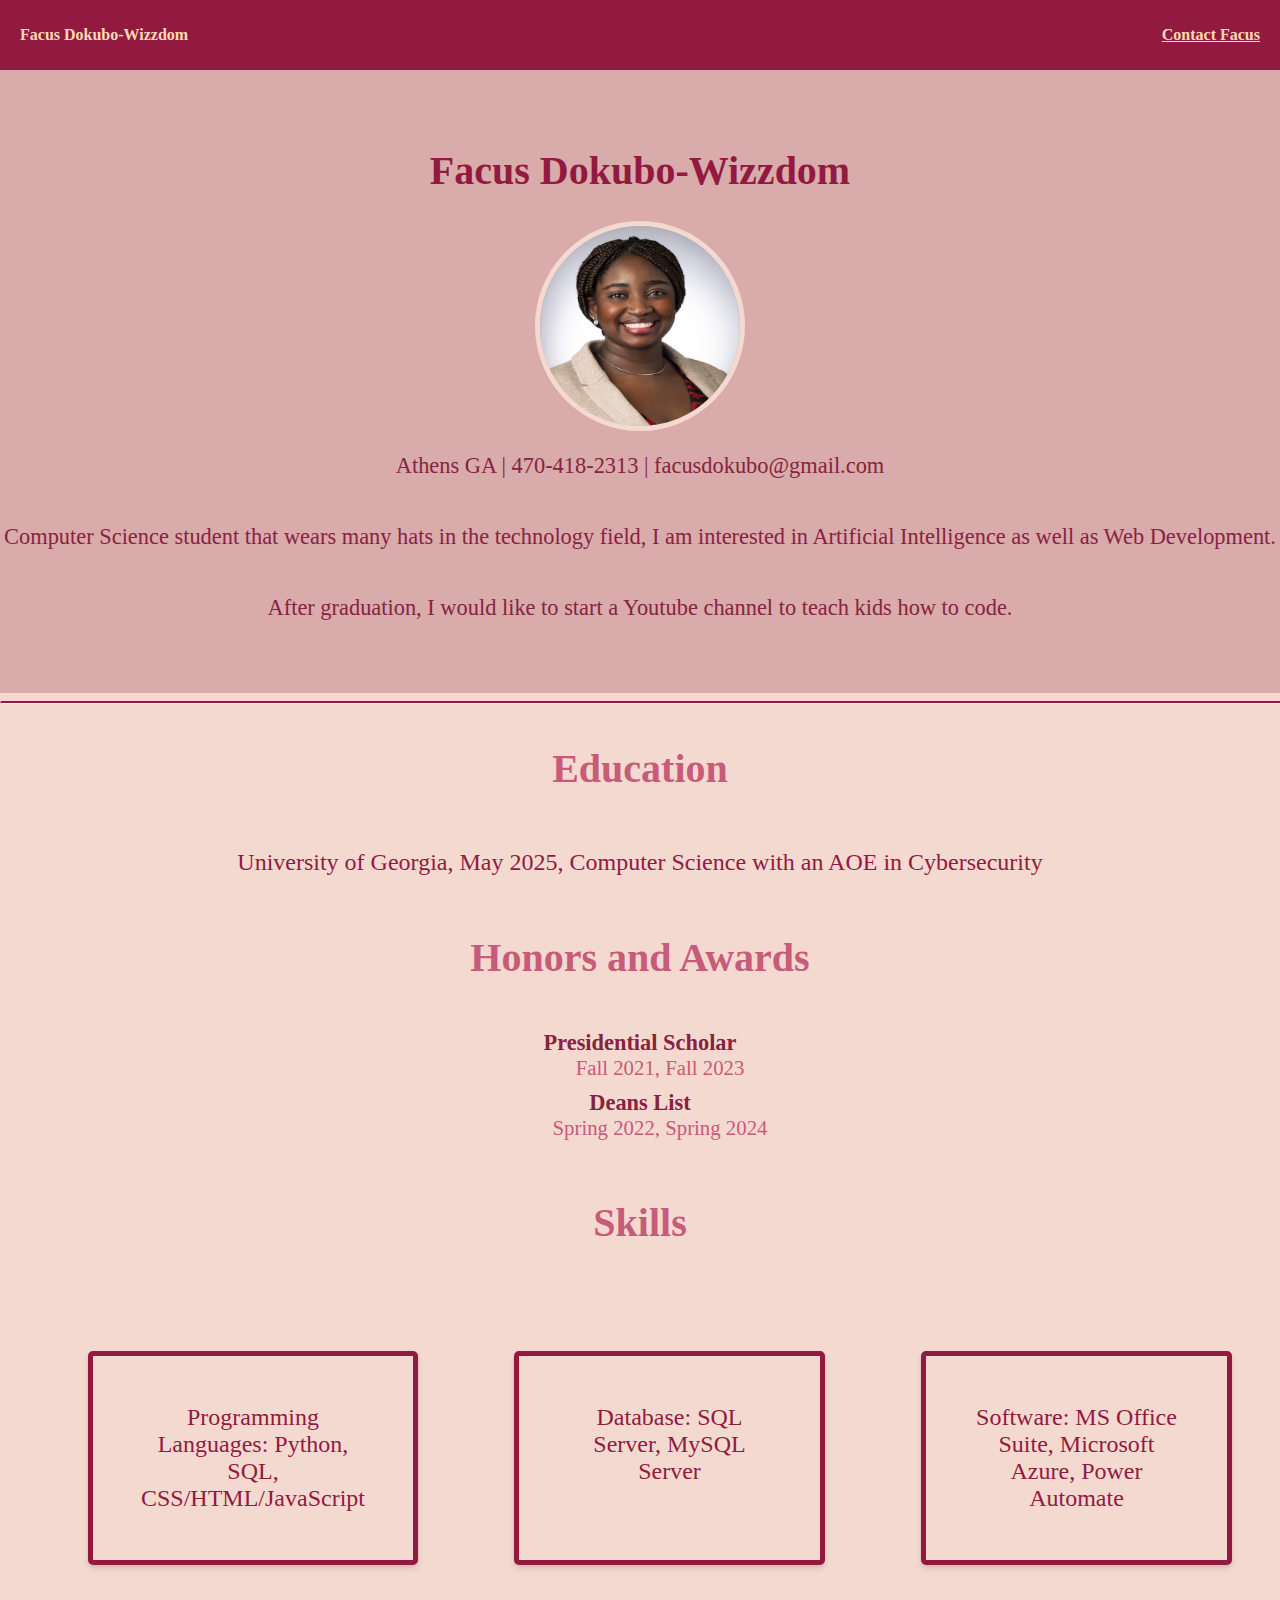
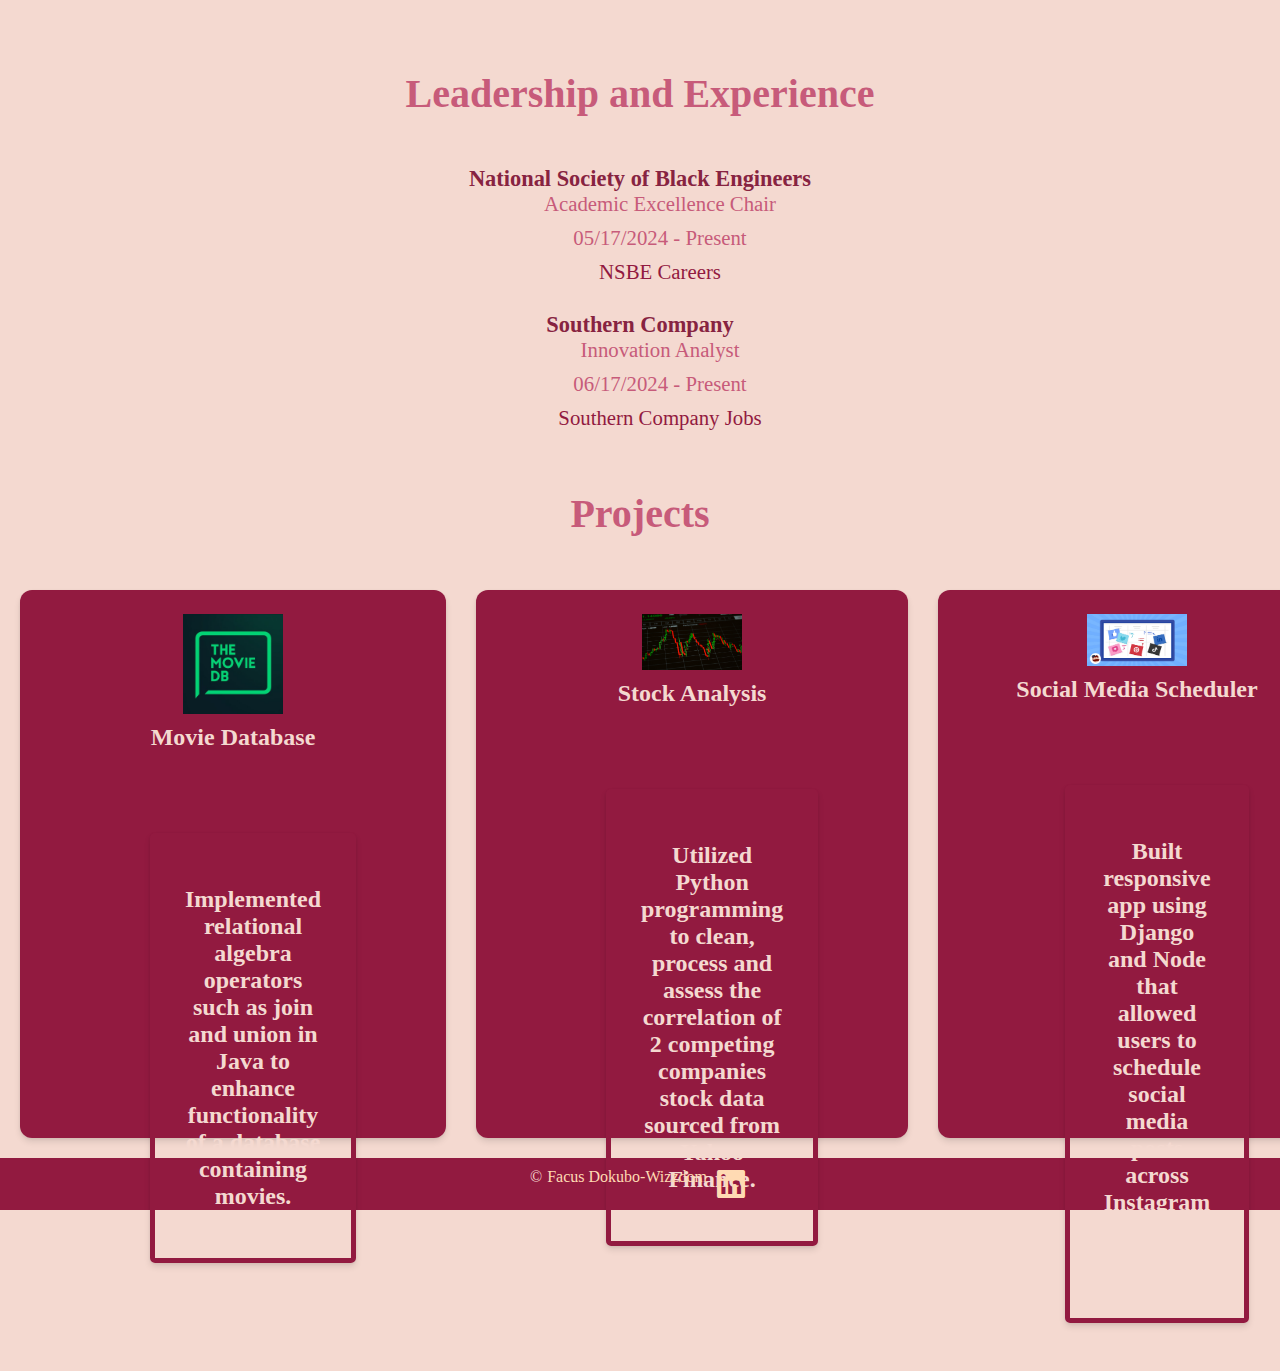
<file: index.html>
<!DOCTYPE html>
<html lang="en">
<head>
    <meta charset="UTF-8">
    <meta name="viewport" content="width=device-width, initial-scale=1.0">
    <link rel="stylesheet" href="css/stylesheet.css">
    <title>Facus Dokubo-Wizzdom</title>
    <link href="https://cdnjs.cloudflare.com/ajax/libs/font-awesome/6.0.0-beta3/css/all.min.css" rel="stylesheet">
</head>
<body>
    <nav>
        <p>Facus Dokubo-Wizzdom </p>
        <p>
            <a href="contact.html">Contact Facus</a>
        </p>
    </nav>

    <section class="splash">
        <h1>Facus Dokubo-Wizzdom</h1>
        <img src="images/Headshot.jpg" alt="FDW-Headshot" width="200" height="200">
        <p>Athens GA   |  470-418-2313  |  facusdokubo@gmail.com</p>
        <p>Computer Science student that wears many hats in the technology field, I am interested in Artificial Intelligence as well as Web Development.</p>
        <p>After graduation, I would like to start a Youtube channel to teach kids how to code.</p>
    </section>

    <hr>

    <section>
        <h2>Education</h2>
        <p>University of Georgia, May 2025,
            Computer Science with an AOE in Cybersecurity
        </p>
    </section>

    <section>
        <h2>Honors and Awards</h2>
        <dl>
            <dt>Presidential Scholar</dt>
            <dd>Fall 2021, Fall 2023 </dd>
            <dt>Deans List</dt>
            <dd>Spring 2022, Spring 2024 </dd>

        </dl>
    </section>

    <section>
        <h2>Skills</h2>
        <ul style="list-style: circle;">
            <li>Programming Languages: Python, SQL, CSS/HTML/JavaScript</li>
            <li>Database: SQL Server, MySQL Server</li>
            <li>Software: MS Office Suite, Microsoft Azure, Power Automate</li>
        </ul>
    </section>

    <section>
        <h2>Leadership and Experience</h2>
        <dl class="=experience">
                <dt>National Society of Black Engineers</dt>
                <dd>Academic Excellence Chair</dd>
                <dd>05/17/2024 - Present</dd>
                <dd> 
                    <a href="https://careers.nsbe.org/">NSBE Careers </a>
                </dd>
                <br>
                <dt>Southern Company</dt>
                <dd>Innovation Analyst</dd>
                <dd>06/17/2024 - Present</dd>
                <dd> 
                    <a href="https://southerncompany.jobs/">Southern Company Jobs </a>
                </dd>

        </dl>
    </section>

    <section>
        <h2>Projects</h2>
         <div class="three-col">
            <div class="card">
                <img src="images/Movie.jpg" alt="FDW" fill="" width="100" height="100"><img>
                <h3>Movie Database</h3>
                <ul>
                    <li>Implemented relational algebra operators such as join and union in Java to enhance functionality of a database containing movies.</li>
                </ul>
            </div>

            <div class="card">
                <img src="images/stockAnalysis.jpg" alt="FDW" fill="" width="100" height="100"><img>
                <h3>Stock Analysis</h3>
                <ul>
                    <li>Utilized Python programming to clean, process and assess the correlation of 2 competing companies stock data sourced from Yahoo Finance.</li>  
                </ul>
            </div>

            <div class="card">
                <img src="images/scheduler.jpg" alt="" fill="" width="100" height="100"><img>
                <h3>Social Media Scheduler</h3>
                <ul>
                    <li> Built responsive app using Django and Node that allowed users
                        to schedule social media posts across Instagram and Twitter.</li>

                </ul>
            </div>
         </div>
    
    </section>
</body>
<footer>
    © <a href="index.html">Facus Dokubo-Wizzdom</a>
    <a href="https://www.linkedin.com/in/bala-dw" target="_blank">
        <i class="fab fa-linkedin fa-2x"></i>
    </a>
</footer>
    

<!-- 
    <footer>© <a href="index.html">Facus Dokubo-Wizzdom</a>
        <a href="https://www.linkedin.com/in/bala-dw"><i class="fab fa-linkedin"></i></a>
    </footer>-->

  <!--  <footer>
        &copy;
        <a href="contact.html">Facus Dokubo-Wizzdom</a> 
        <a href="https://www.linkedin.com/in/bala-dw" target="_blank">
            <i class="fab fa-linkedin"></i>
            <i style="font-size:24px" class="fab">&#xf08c;</i>
        </a>
    </footer>>
-->


</html>
</file>
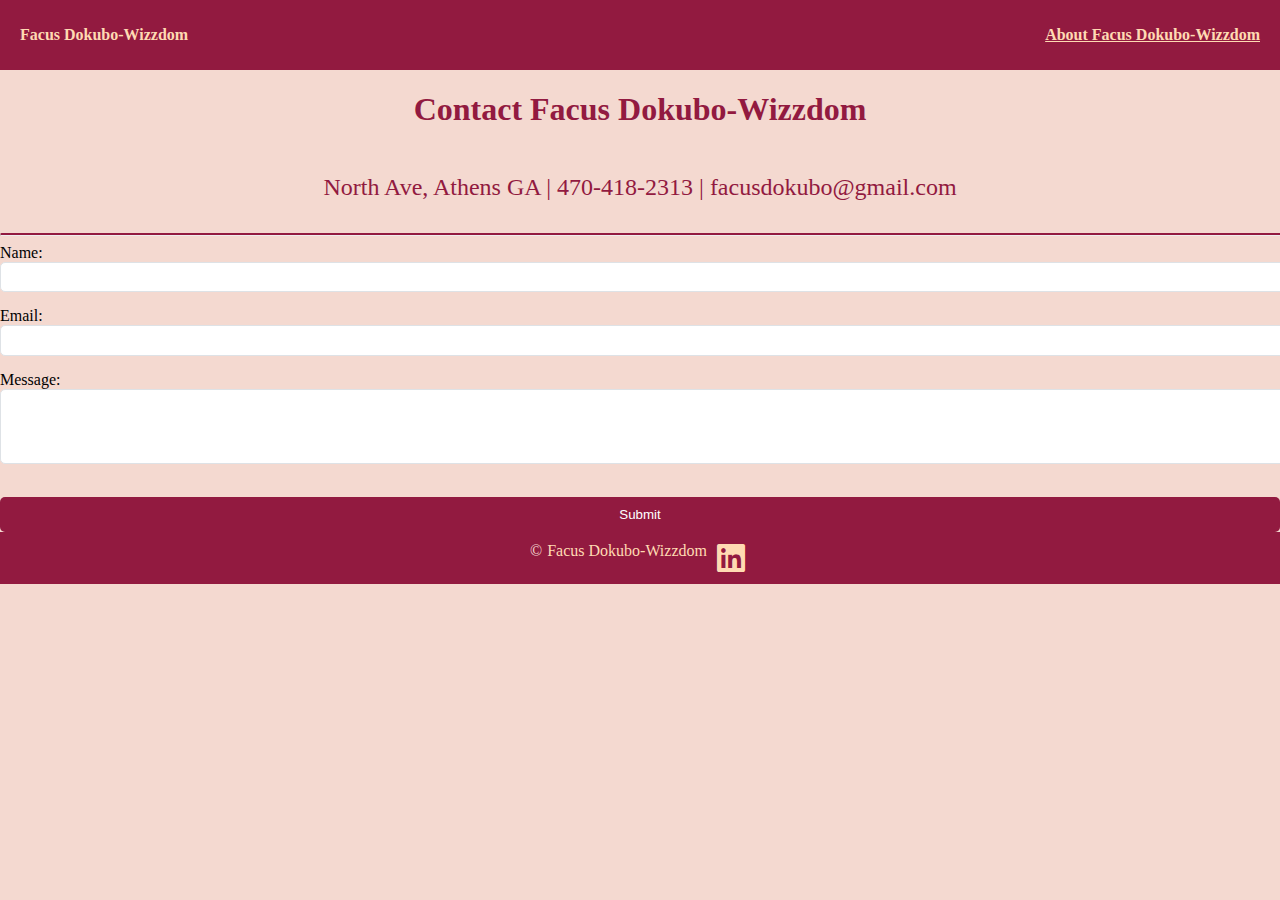
<file: contact.html>
<!DOCTYPE html>
<html lang="en">
<head>
    <meta charset="UTF-8">
    <meta name="viewport" content="width=device-width, initial-scale=1.0">
    <link rel="stylesheet" href="css/stylesheet.css">
    <link href="https://cdnjs.cloudflare.com/ajax/libs/font-awesome/6.0.0-beta3/css/all.min.css" rel="stylesheet">
    <title>Facus Dokubo-Wizzdom</title>
</head>
<body>
    <nav>
        <p>Facus Dokubo-Wizzdom</p>
        <p> 
            <a href="index.html">About Facus Dokubo-Wizzdom</a>
        </p>
    </nav>

    <section>
        <h1>Contact Facus Dokubo-Wizzdom</h1>
        <p> North Ave, Athens GA | 470-418-2313 | facusdokubo@gmail.com </p>
    </section>
    <hr>

    <form action="thankyou.html" method="POST">
        <label for="name">Name:</label>
        <input type="text" id="name" name="name" required>

        <label for="email">Email:</label>
        <input type="email" id="email" name="email" required>

        <label for="message">Message:</label>
        <textarea id="message" name="message" rows="4" cols="20" required></textarea>
        
        <br>
        <button type="submit">Submit</button>
    </form>

    <footer>
        © <a href="index.html">Facus Dokubo-Wizzdom</a>
        <a href="https://www.linkedin.com/in/bala-dw" target="_blank">
            <i class="fab fa-linkedin fa-2x"></i>
        </a>
    </footer>
</body>
</html>


</body>
</file>
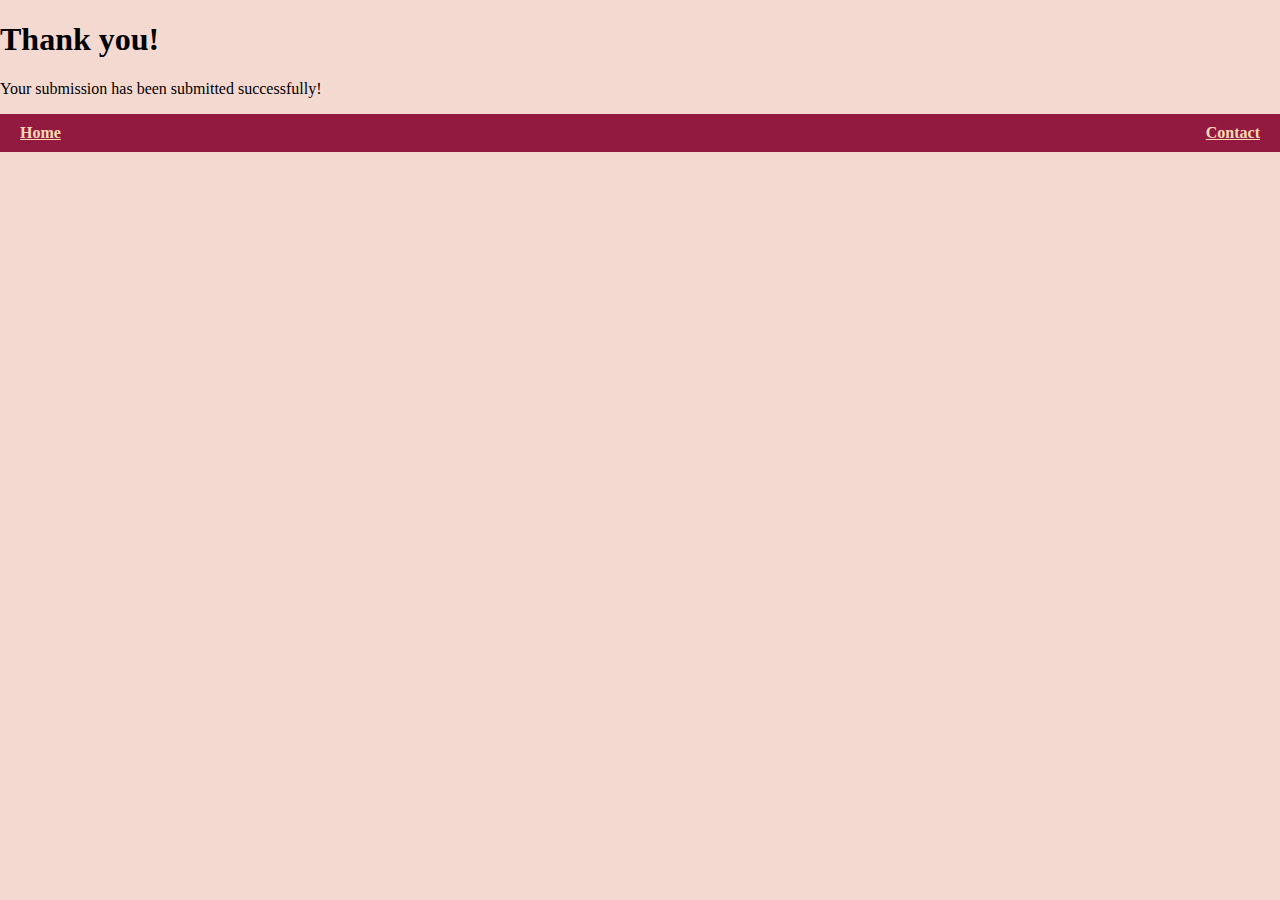
<file: thankyou.html>
<!DOCTYPE html>
<html lang="en">
<head>
    <meta charset="UTF-8">
    <meta name="viewport" content="width=device-width, initial-scale=1.0">
    <link rel="stylesheet" href="css/stylesheet.css">
    <title>Thank You!</title>
</head>
<body>
    <h1>Thank you!</h1>
    <p>Your submission has been submitted successfully!</p>
    <nav>
        <a href="index.html"> Home</a>
        <a href="contact.html">Contact</a>
    </nav>
</body>
</html>
</file>
<file: css/stylesheet.css>
/* General Styles */
body {
    margin: 0;
    background-color: #f4d9d0;
    font-family: 'Times New Roman', Times, serif;

}

/* Nav Styles */
nav {
    background-color: #921a40;
    color: #ffdab3;
    display: flex;
    justify-content: space-between;
    padding: 10px 20px;
    color: #ffdab3;

}

nav p, nav a {
    color: #ffdab3;
    text-decoration: none;
    font-weight: bold;
}

nav a {
    text-decoration: underline;
    color: #ffdab3;
}

nav a:hover {
    color: #CC2B52;
}

/* Footer Styles */
footer {
    display: flex;
    justify-content: center;
    background-color:  #921a40;
    padding: 10px;
    color:#f4d9d0;
    text-align: center;
    
}

footer a {
    text-decoration: none;
    color: #ffdab3;
    margin: 0 5px
}

footer a:hover {
    color: #CC2B52;
}

/* Splash Section */
.splash {
    display: flex;
    flex-direction: column;
    background-color: #d9abab;
    align-items: center;
    padding: 50px 0;
}

.splash h1 {
    font-family: 'Times New Roman', Times, serif;
    font-size: 2.5rem;
    color: #921a40;
    justify-content: center;
    text-align: center;
    
}

.splash p{
    font-size: 1.2em;
    color: #CC2B52;
}

.splash img {
    border-radius: 100%;
    border: 5px solid #f4d9d0;

}

.splash p {
    font-family: 'Times New Roman', Times, serif;
    font-size: 1.4rem;
    color: #872341;
    text-align: center;
}

/* Horizontal Rules */
hr {
    border-top: 2px solid #921a40; 
    border-radius: 2px; 
    width: 100%;
}

/* Sections */
section {
    font-family: 'Times New Roman', Times, serif;
    color: #921a40;
    display: flex;
    flex-direction: column;
    justify-content: center;
    align-items: center;
}

/* Section Headings */
section h2 {
    font-family: 'Times New Roman', Times, serif;
    font-size: 2.5rem;
    color: #c75b7a
}

/* Paragraph Styles */
section p {
    font-family: 'Times New Roman', Times, serif;
    font-size: 1.5rem;
    color: #921a40;
    font-size: 1.5em;
    text-align: center;
}

/* link styles */
section a {
    text-decoration: none;
    color: #921a40;
}
section a:hover {
    text-decoration: underline;
    color:#c75b7a;
}

/* List Styles */
ul {
    font-family: 'Times New Roman';
    font-size: 1.5em;
    color: #921a40;
    display: grid;
    grid-template-columns: 1fr 1fr 1fr; 
    text-align: center;
}

ul li{
    padding: 2em;
    margin: 2em;
    border: 5px solid #921a40;
    border-radius: 5px; 
    box-shadow: 0 4px 6px rgba(0, 0, 0, 0.1), 0 1px 3px rgba(0, 0, 0, 0.06); 
    display: flex;
    flex-direction: column;
    align-items: center;
}

dl dt{
}

dl div{
    display: flex;
    flex-direction: column;
    align-items: center;

}


dt{
    display: grid;
    grid-template-columns: 1fr;
    font-family: 'Times New Roman', Times, serif;
    font-weight: bold;
    color: #872341;
    font-size: 1.4rem;
    text-align: center;
    justify-content: center;
}

dl dd{
    display: grid;
    grid-template-columns: 1fr;
    text-align: center;
    justify-content: center;
    font-size: 1.3rem;
    color: #c75b7a;
    margin-bottom: 10px;
}

/* Project */
.three-col {
    font-family: 'Times New Roman', Times, serif;
    font-weight: bold;
    display: grid;
    grid-template-columns: 1fr 1fr 1fr; /* 3 equal columns */
    gap: 30px;
    padding: 20px;
    margin: auto;
}

.card {

    background-color:#921a40 ;
    border-radius: 12px;
    padding: 20px;
    box-shadow:  0 4px 6px rgba(0, 0, 0, 0.1), 0 1px 3px rgba(0, 0, 0, 0.06);
    display: flex;
    flex-direction: column;
    padding: 1.5em; 
    height: 500px;
    align-items: center;
}

.card img {
    
}

.card ul{
    display: flex;
    flex-direction: column;
    width: 80%;
    color: #f4d9d0;
}

.card h3 {
    font-size: 1.5rem;
    margin: 10px 0;
    color: #f4d9d0;
}

/* Contact Page Styles */
.one-col {
    display: flex;
    flex-direction: column;
    align-items: center;
    max-width: 600px;
    margin: 0 auto;
}

form {
    display: grid;
    width: 100%;
}

form input, form textarea {
    width: 100%;
    padding: 10px;
    margin-bottom: 15px;
    border: 1px solid #dee2e6;
    border-radius: 5px;
    padding: 0.5em;
}

form input:focus, form textarea:focus {
    outline: none;
    border-color: #921a40;
    
}

form button {
    background-color: #921a40;
    color: #fff;
    border: none;
    padding: 10px 20px;
    border-radius: 5px;
    cursor: pointer;
}

form button:hover {
    background-color: #f4d9d0;
}
</file>
